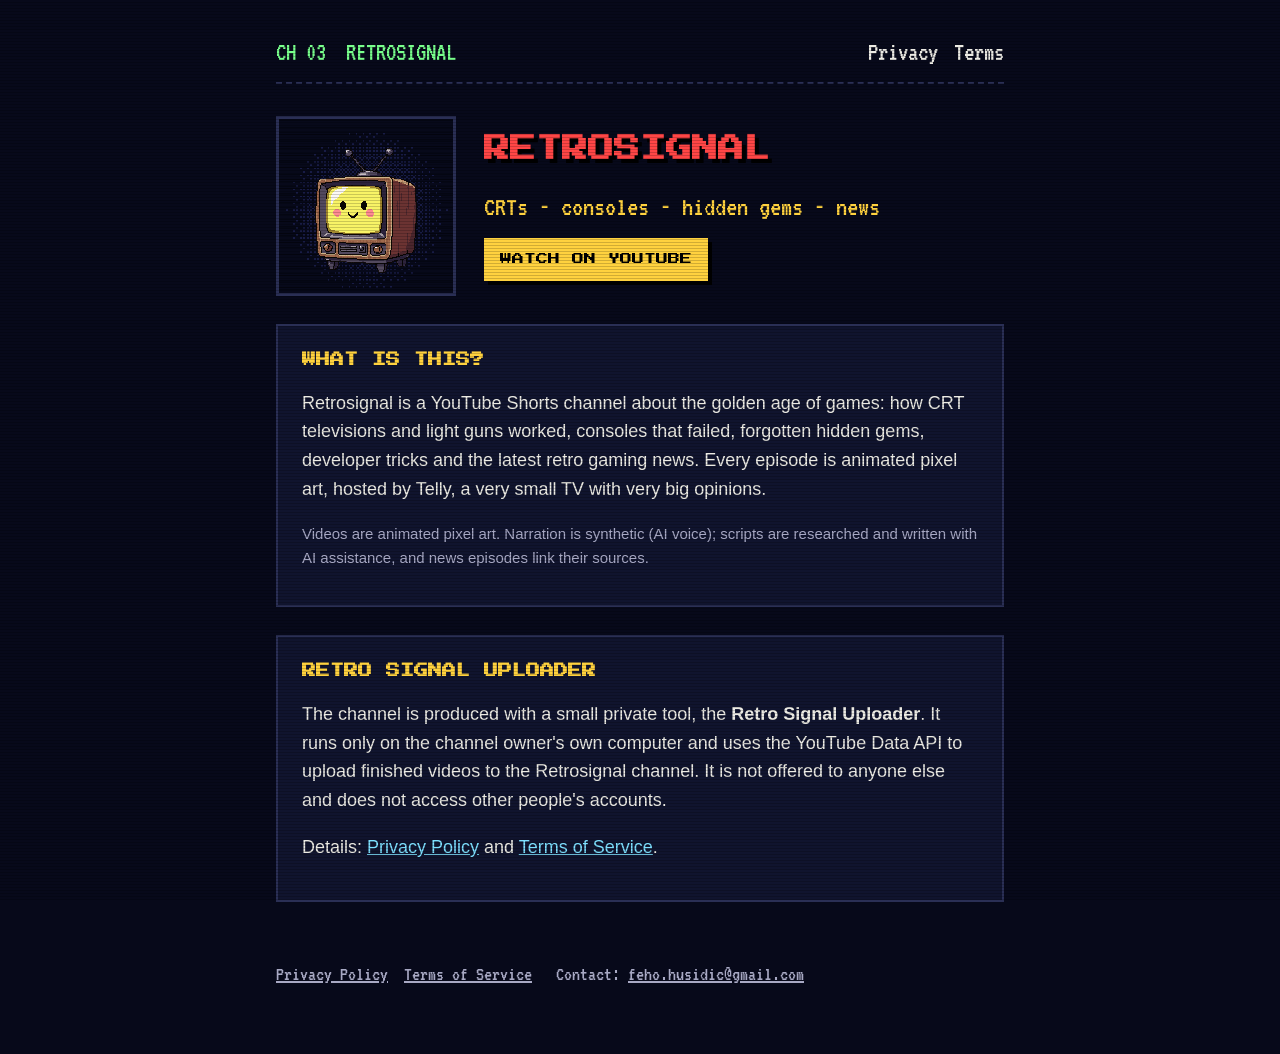
<file: index.html>
<!doctype html>
<html lang="en">
<head>
  <meta charset="utf-8">
  <meta name="viewport" content="width=device-width, initial-scale=1">
  <title>Retrosignal</title>
  <meta name="description" content="Retrosignal - daily animated shorts about CRT TVs, retro consoles, hidden gems and retro gaming news.">
  <link rel="icon" href="telly.png">
  <link rel="stylesheet" href="style.css">
</head>
<body>
<main>
  <header class="osd">
    <span>CH 03 &nbsp;RETROSIGNAL</span>
    <nav><a href="privacy.html">Privacy</a><a href="terms.html">Terms</a></nav>
  </header>

  <section class="hero">
    <img src="telly.png" alt="Telly, the Retrosignal mascot - a small CRT television with a smiling face">
    <div>
      <h1>RETROSIGNAL</h1>
      <p class="tag">CRTs - consoles - hidden gems - news</p>
      <a class="button" href="https://www.youtube.com/@Retrosignal-b8s">WATCH ON YOUTUBE</a>
    </div>
  </section>

  <div class="card">
    <h2>WHAT IS THIS?</h2>
    <p>Retrosignal is a YouTube Shorts channel about the golden age of games: how CRT televisions and light guns
      worked, consoles that failed, forgotten hidden gems, developer tricks and the latest retro gaming news.
      Every episode is animated pixel art, hosted by Telly, a very small TV with very big opinions.</p>
    <p class="muted">Videos are animated pixel art. Narration is synthetic (AI voice); scripts are researched and
      written with AI assistance, and news episodes link their sources.</p>
  </div>

  <div class="card">
    <h2>RETRO SIGNAL UPLOADER</h2>
    <p>The channel is produced with a small private tool, the <strong>Retro Signal Uploader</strong>. It runs only
      on the channel owner's own computer and uses the YouTube Data API to upload finished videos to the
      Retrosignal channel. It is not offered to anyone else and does not access other people's accounts.</p>
    <p>Details: <a href="privacy.html">Privacy Policy</a> and <a href="terms.html">Terms of Service</a>.</p>
  </div>

  <footer>
    <a href="privacy.html">Privacy Policy</a><a href="terms.html">Terms of Service</a>
    <span>Contact: <a href="mailto:feho.husidic@gmail.com">feho.husidic@gmail.com</a></span>
  </footer>
</main>
</body>
</html>
</file>
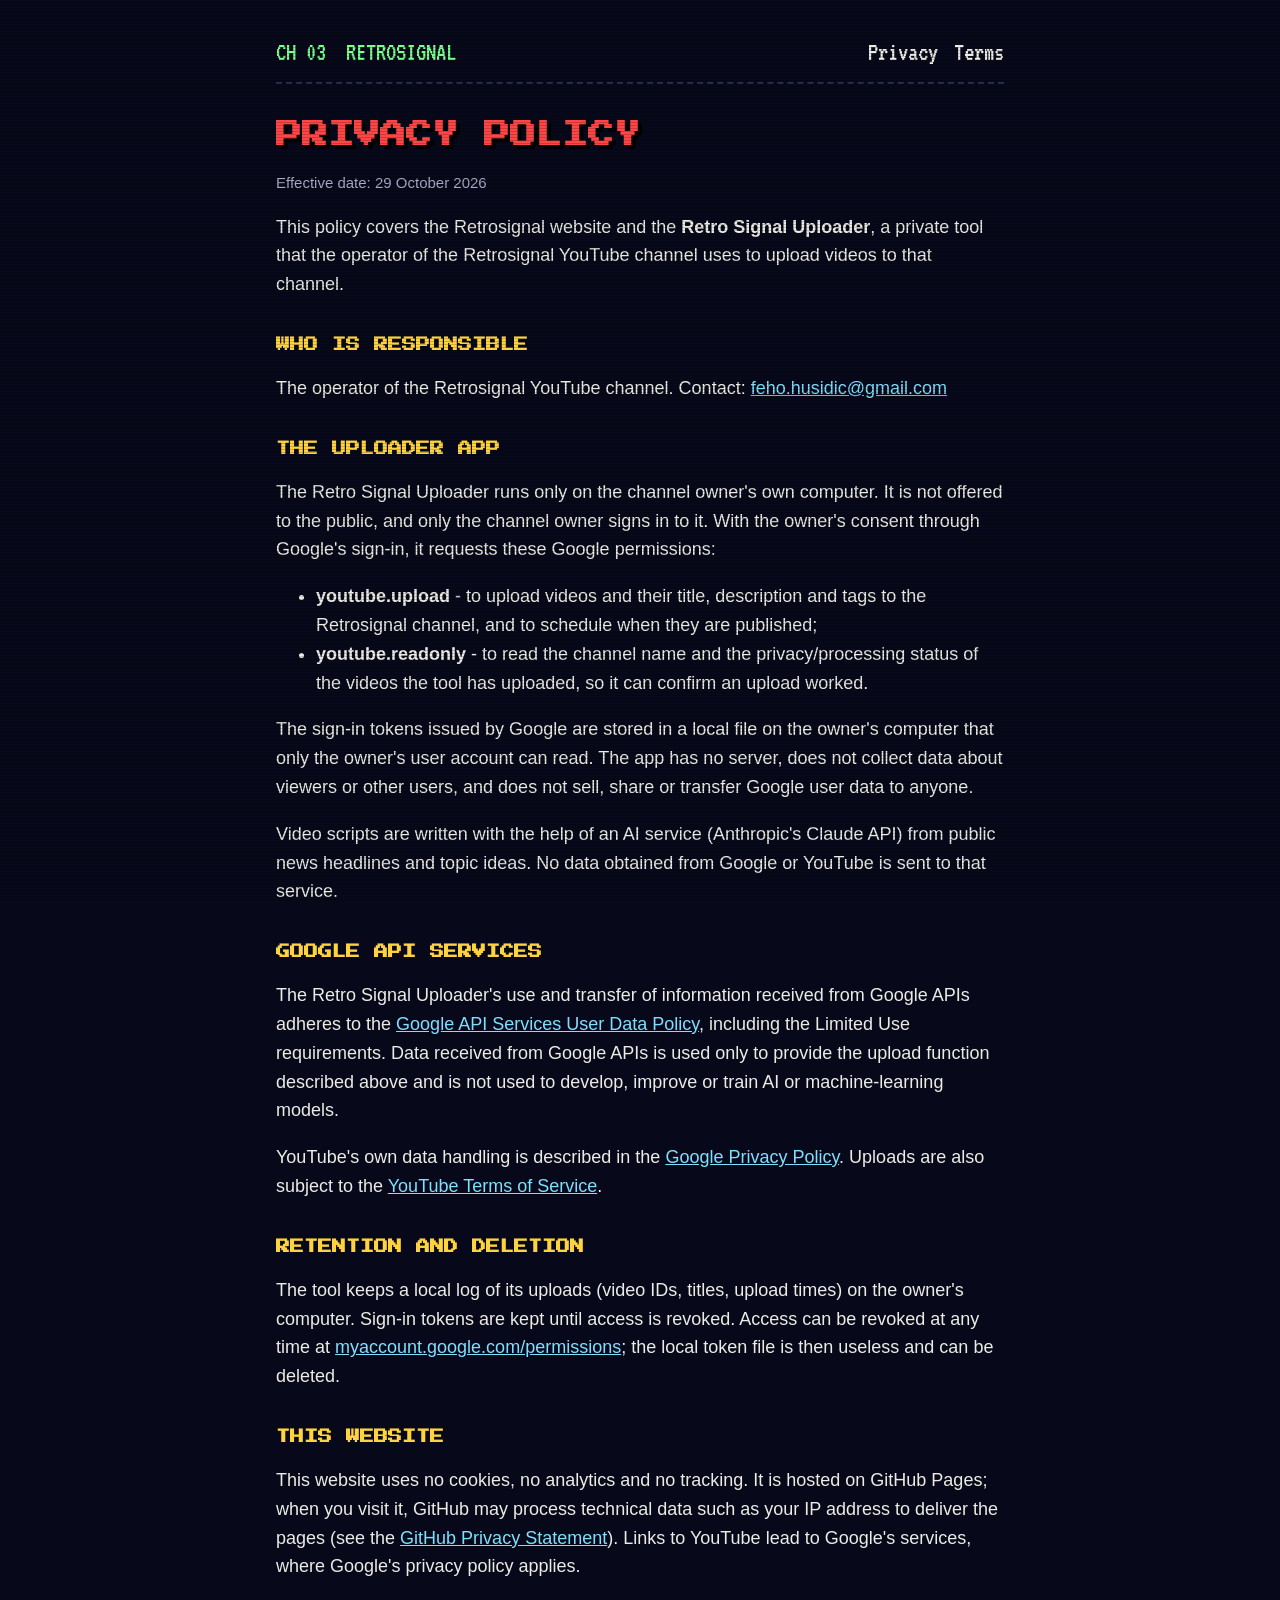
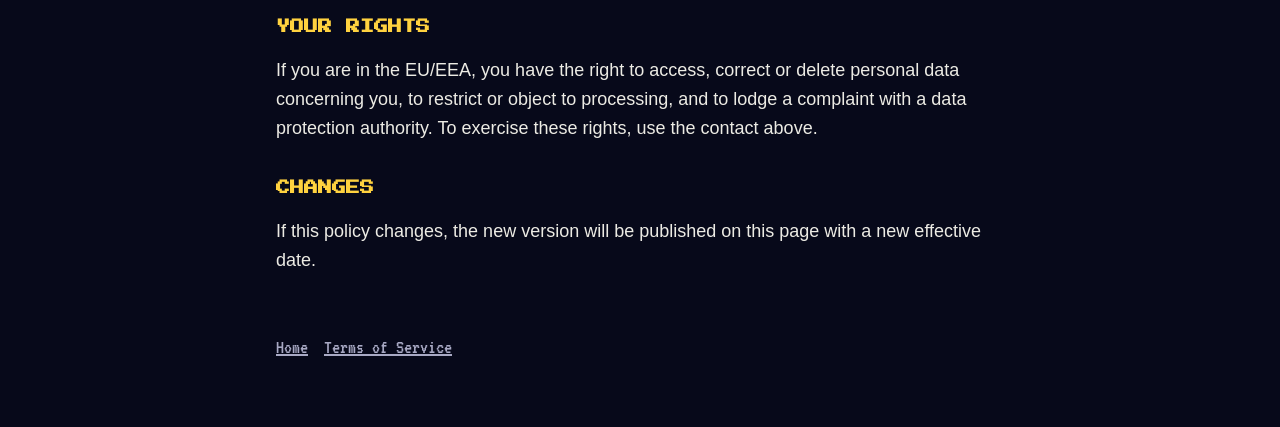
<file: privacy.html>
<!doctype html>
<html lang="en">
<head>
  <meta charset="utf-8">
  <meta name="viewport" content="width=device-width, initial-scale=1">
  <title>Retrosignal Privacy Policy</title>
  <meta name="description" content="Privacy Policy of the Retrosignal website and the Retro Signal Uploader app.">
  <link rel="icon" href="telly.png">
  <link rel="stylesheet" href="style.css">
</head>
<body>
<main>
  <header class="osd">
    <span><a href="index.html" style="color:inherit;text-decoration:none">CH 03 &nbsp;RETROSIGNAL</a></span>
    <nav><a href="privacy.html">Privacy</a><a href="terms.html">Terms</a></nav>
  </header>

  <h1>PRIVACY POLICY</h1>
  <p class="muted">Effective date: 29 October 2026</p>

  <p>This policy covers the Retrosignal website and the <strong>Retro Signal Uploader</strong>, a private tool that
    the operator of the Retrosignal YouTube channel uses to upload videos to that channel.</p>

  <h2>WHO IS RESPONSIBLE</h2>
  <p>The operator of the Retrosignal YouTube channel. Contact: <a href="mailto:feho.husidic@gmail.com">feho.husidic@gmail.com</a></p>

  <h2>THE UPLOADER APP</h2>
  <p>The Retro Signal Uploader runs only on the channel owner's own computer. It is not offered to the public, and
    only the channel owner signs in to it. With the owner's consent through Google's sign-in, it requests these
    Google permissions:</p>
  <ul>
    <li><strong>youtube.upload</strong> - to upload videos and their title, description and tags to the
      Retrosignal channel, and to schedule when they are published;</li>
    <li><strong>youtube.readonly</strong> - to read the channel name and the privacy/processing status of the
      videos the tool has uploaded, so it can confirm an upload worked.</li>
  </ul>
  <p>The sign-in tokens issued by Google are stored in a local file on the owner's computer that only the owner's
    user account can read. The app has no server, does not collect data about viewers or other users, and does
    not sell, share or transfer Google user data to anyone.</p>
  <p>Video scripts are written with the help of an AI service (Anthropic's Claude API) from public news
    headlines and topic ideas. No data obtained from Google or YouTube is sent to that service.</p>

  <h2>GOOGLE API SERVICES</h2>
  <p>The Retro Signal Uploader's use and transfer of information received from Google APIs adheres to the
    <a href="https://developers.google.com/terms/api-services-user-data-policy">Google API Services User Data
    Policy</a>, including the Limited Use requirements. Data received from Google APIs is used only to provide
    the upload function described above and is not used to develop, improve or train AI or machine-learning
    models.</p>
  <p>YouTube's own data handling is described in the
    <a href="https://policies.google.com/privacy">Google Privacy Policy</a>. Uploads are also subject to the
    <a href="https://www.youtube.com/t/terms">YouTube Terms of Service</a>.</p>

  <h2>RETENTION AND DELETION</h2>
  <p>The tool keeps a local log of its uploads (video IDs, titles, upload times) on the owner's computer. Sign-in
    tokens are kept until access is revoked. Access can be revoked at any time at
    <a href="https://myaccount.google.com/permissions">myaccount.google.com/permissions</a>; the local token file
    is then useless and can be deleted.</p>

  <h2>THIS WEBSITE</h2>
  <p>This website uses no cookies, no analytics and no tracking. It is hosted on GitHub Pages; when you visit it,
    GitHub may process technical data such as your IP address to deliver the pages (see the
    <a href="https://docs.github.com/en/site-policy/privacy-policies/github-general-privacy-statement">GitHub
    Privacy Statement</a>). Links to YouTube lead to Google's services, where Google's privacy policy applies.</p>

  <h2>YOUR RIGHTS</h2>
  <p>If you are in the EU/EEA, you have the right to access, correct or delete personal data concerning you, to
    restrict or object to processing, and to lodge a complaint with a data protection authority. To exercise
    these rights, use the contact above.</p>

  <h2>CHANGES</h2>
  <p>If this policy changes, the new version will be published on this page with a new effective date.</p>

  <footer>
    <a href="index.html">Home</a><a href="terms.html">Terms of Service</a>
  </footer>
</main>
</body>
</html>
</file>
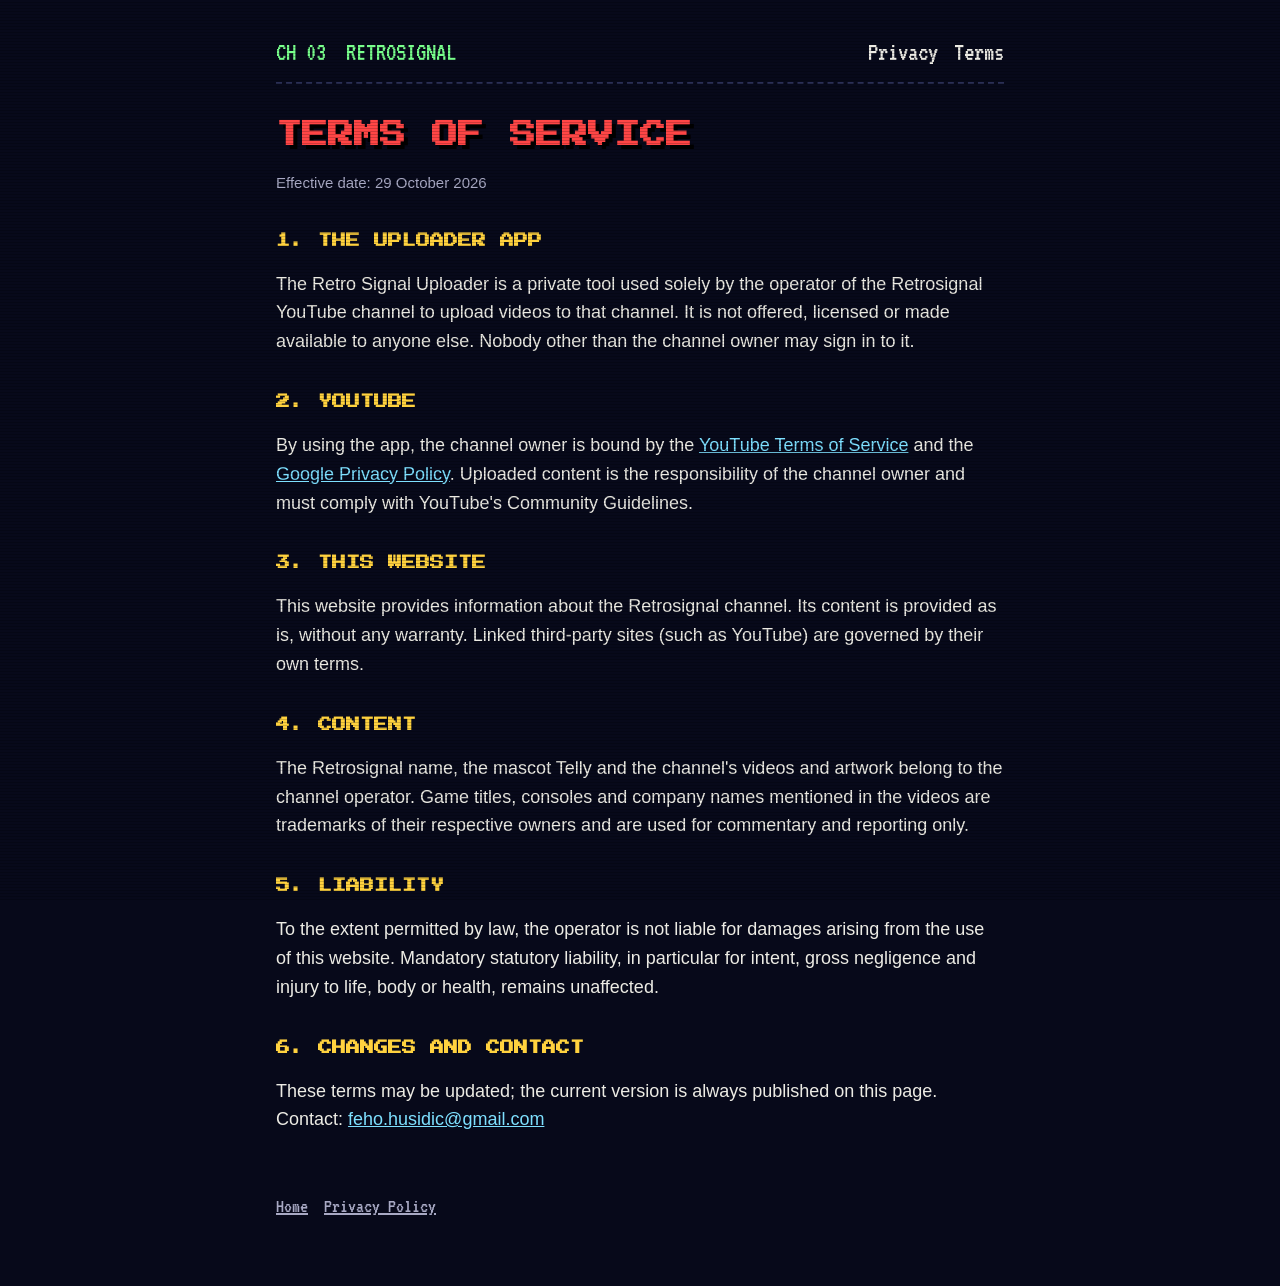
<file: terms.html>
<!doctype html>
<html lang="en">
<head>
  <meta charset="utf-8">
  <meta name="viewport" content="width=device-width, initial-scale=1">
  <title>Retrosignal Terms of Service</title>
  <meta name="description" content="Terms of Service of the Retrosignal website and the Retro Signal Uploader app.">
  <link rel="icon" href="telly.png">
  <link rel="stylesheet" href="style.css">
</head>
<body>
<main>
  <header class="osd">
    <span><a href="index.html" style="color:inherit;text-decoration:none">CH 03 &nbsp;RETROSIGNAL</a></span>
    <nav><a href="privacy.html">Privacy</a><a href="terms.html">Terms</a></nav>
  </header>

  <h1>TERMS OF SERVICE</h1>
  <p class="muted">Effective date: 29 October 2026</p>

  <h2>1. THE UPLOADER APP</h2>
  <p>The Retro Signal Uploader is a private tool used solely by the operator of the Retrosignal YouTube channel
    to upload videos to that channel. It is not offered, licensed or made available to anyone else. Nobody other
    than the channel owner may sign in to it.</p>

  <h2>2. YOUTUBE</h2>
  <p>By using the app, the channel owner is bound by the
    <a href="https://www.youtube.com/t/terms">YouTube Terms of Service</a> and the
    <a href="https://policies.google.com/privacy">Google Privacy Policy</a>. Uploaded content is the
    responsibility of the channel owner and must comply with YouTube's Community Guidelines.</p>

  <h2>3. THIS WEBSITE</h2>
  <p>This website provides information about the Retrosignal channel. Its content is provided as is, without any
    warranty. Linked third-party sites (such as YouTube) are governed by their own terms.</p>

  <h2>4. CONTENT</h2>
  <p>The Retrosignal name, the mascot Telly and the channel's videos and artwork belong to the channel operator.
    Game titles, consoles and company names mentioned in the videos are trademarks of their respective owners and
    are used for commentary and reporting only.</p>

  <h2>5. LIABILITY</h2>
  <p>To the extent permitted by law, the operator is not liable for damages arising from the use of this website.
    Mandatory statutory liability, in particular for intent, gross negligence and injury to life, body or health,
    remains unaffected.</p>

  <h2>6. CHANGES AND CONTACT</h2>
  <p>These terms may be updated; the current version is always published on this page. Contact: <a href="mailto:feho.husidic@gmail.com">feho.husidic@gmail.com</a></p>

  <footer>
    <a href="index.html">Home</a><a href="privacy.html">Privacy Policy</a>
  </footer>
</main>
</body>
</html>
</file>
<file: style.css>
@font-face { font-family: "PressStart"; src: url("PressStart2P-Regular.ttf"); font-display: swap; }
@font-face { font-family: "VT323"; src: url("VT323-Regular.ttf"); font-display: swap; }

:root {
  --bg: #07091a;
  --panel: #10142e;
  --text: #ecebe4;
  --muted: #a8a9c4;
  --accent: #ff4646;
  --second: #ffd23f;
  --link: #7ee0ff;
}

* { box-sizing: border-box; }

body {
  margin: 0;
  background: var(--bg);
  color: var(--text);
  font: 18px/1.6 -apple-system, BlinkMacSystemFont, "Segoe UI", Roboto, sans-serif;
}

/* faint CRT scanlines over the whole page */
body::after {
  content: "";
  position: fixed;
  inset: 0;
  pointer-events: none;
  background: repeating-linear-gradient(to bottom, rgba(0, 0, 0, 0) 0 2px, rgba(0, 0, 0, 0.18) 2px 3px);
}

main { max-width: 760px; margin: 0 auto; padding: 32px 16px 64px; }

header.osd {
  display: flex;
  justify-content: space-between;
  align-items: baseline;
  font-family: "VT323", monospace;
  font-size: 26px;
  color: #78ff8c;
  border-bottom: 2px dashed #2a2f55;
  padding-bottom: 8px;
  margin-bottom: 32px;
}
header.osd nav a { color: var(--text); margin-left: 16px; text-decoration: none; }
header.osd nav a:hover { color: var(--second); }

h1, h2 { font-family: "PressStart", monospace; line-height: 1.5; }
h1 { color: var(--accent); font-size: 26px; text-shadow: 4px 4px 0 #000; margin: 0 0 16px; }
h2 { color: var(--second); font-size: 14px; margin: 36px 0 12px; }

a { color: var(--link); }
p, li { color: var(--text); }
.muted { color: var(--muted); font-size: 15px; }

.hero { display: flex; gap: 28px; align-items: center; flex-wrap: wrap; }
.hero img { width: 180px; height: 180px; image-rendering: pixelated; border: 3px solid #2a2f55; }
.hero .tag { font-family: "VT323", monospace; font-size: 28px; color: var(--second); margin: 0; }

.card { background: var(--panel); border: 2px solid #2a2f55; padding: 20px 24px; margin-top: 28px; }
.card h2:first-child { margin-top: 4px; }

.button {
  display: inline-block;
  font-family: "PressStart", monospace;
  font-size: 12px;
  color: #000;
  background: var(--second);
  padding: 12px 16px;
  text-decoration: none;
  box-shadow: 4px 4px 0 #000;
  margin-top: 8px;
}

footer { margin-top: 56px; font-family: "VT323", monospace; font-size: 20px; color: var(--muted); }
footer a { color: var(--muted); margin-right: 16px; }

@media (max-width: 520px) {
  h1 { font-size: 18px; }
  .hero img { width: 140px; height: 140px; }
}
</file>
